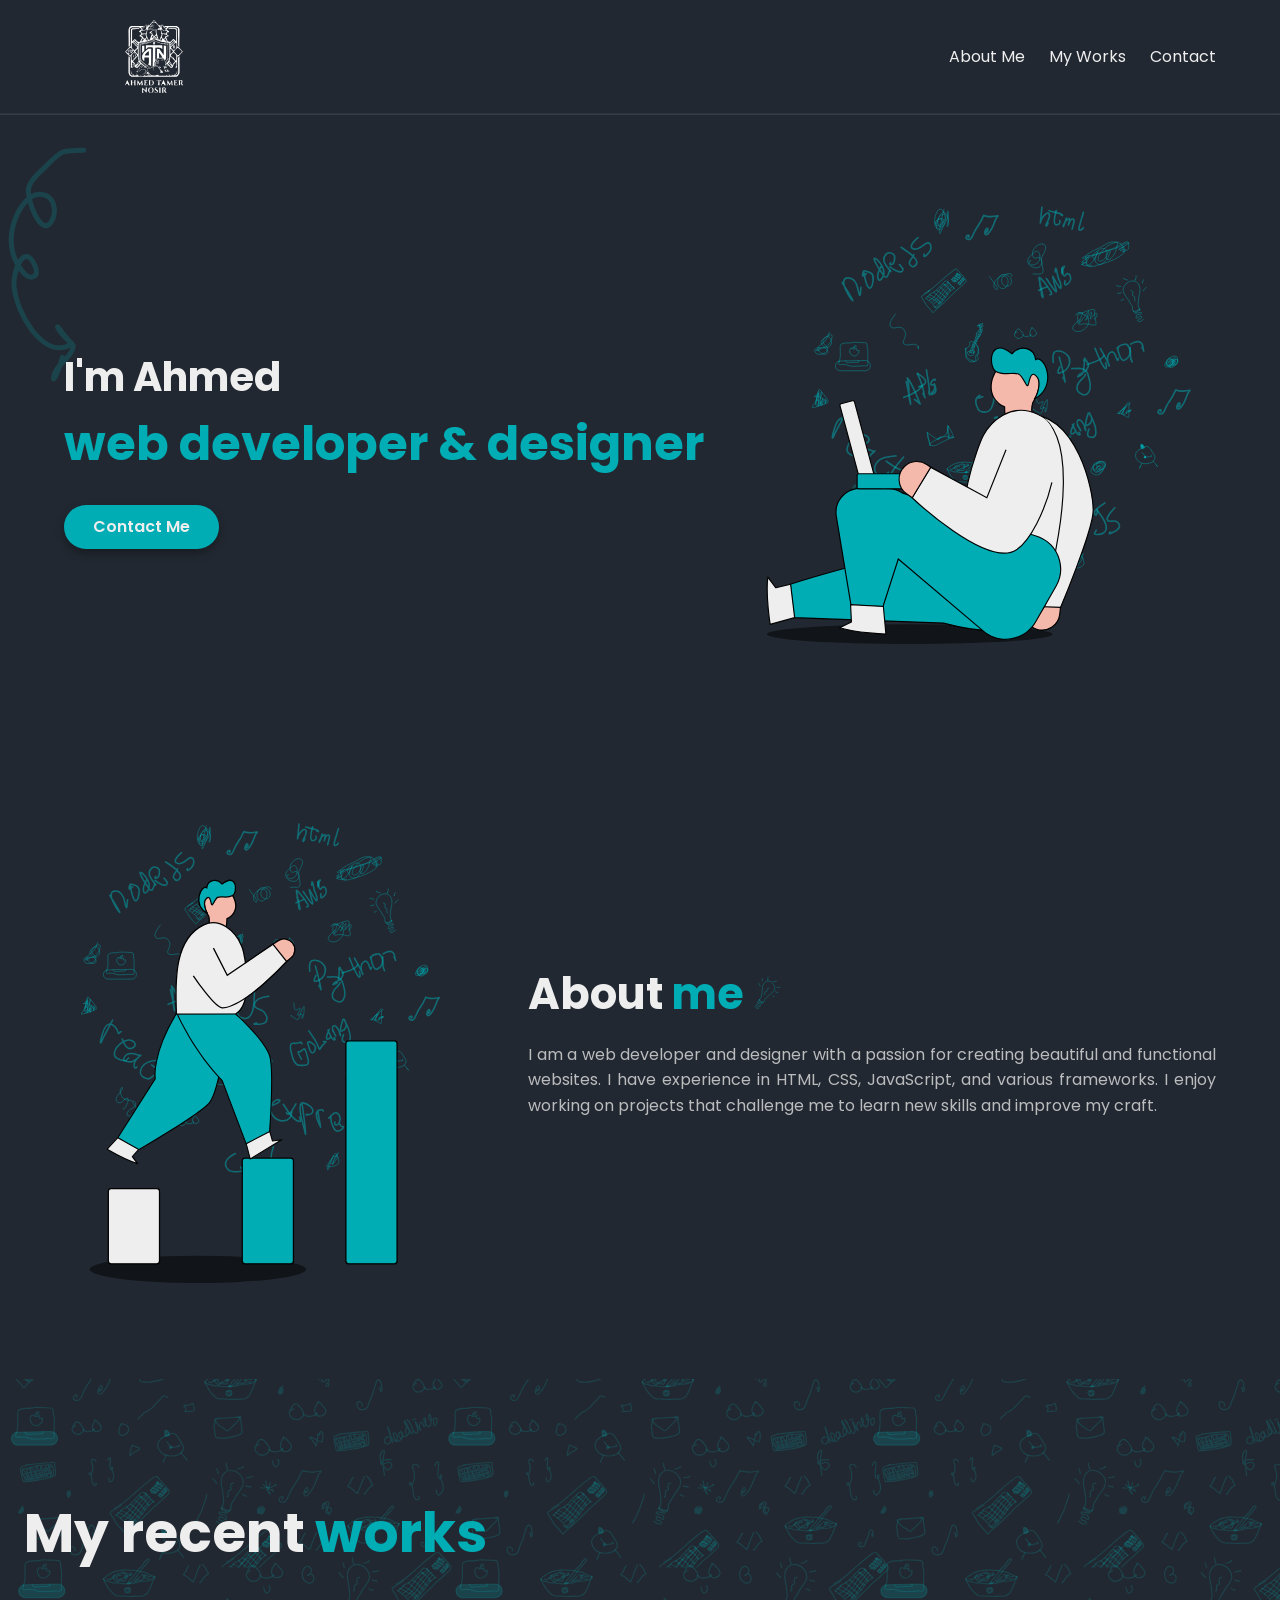
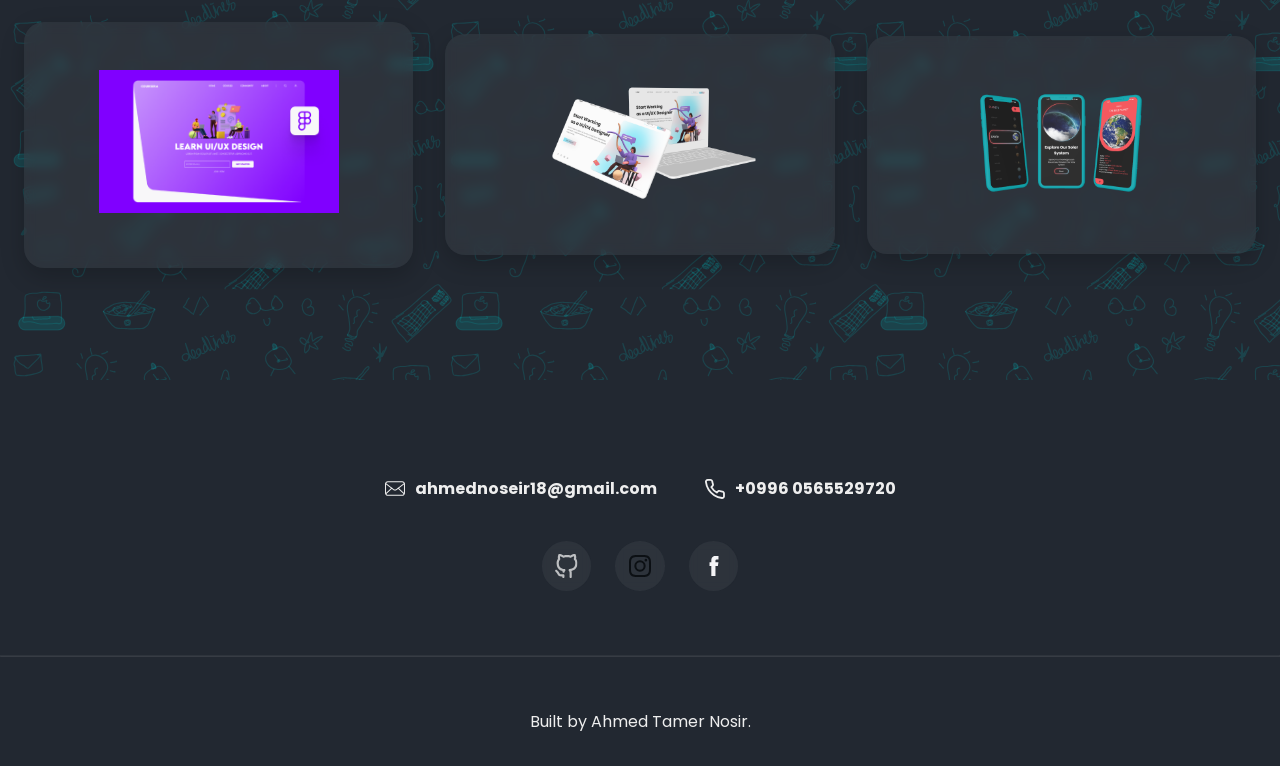
<file: index.html>
<!DOCTYPE html>
<html lang="en">
  <head>
    <meta charset="UTF-8" />
    <meta name="viewport" content="width=device-width, initial-scale=1.0" />
    <link rel="stylesheet" href="style.css" />
    <title>ATN Portfolio</title>
  </head>
  <body>
    <header>
      <img src="35.svg" alt="ATN logo" class="logo" />
      <nav class="navigation">
        <ul>
          <li><a href="#aboutMe">About Me</a></li>
          <li><a href="#MyWorks">My Works</a></li>
          <li><a href="#contactMe">Contact</a></li>
        </ul>
      </nav>
    </header>
    
    <hr />

    <section class="hero">
      <img class="arrow" src="arrow.svg" alt="arrow" />
      <div class="hero-text">
        <h1 class="name">I'm Ahmed</h1>
        <h2 class="title">web developer & designer</h2>
        <div class="hero-btn">
          <a class="contact-btn" href="#contactMe">Contact Me</a>
        </div>
      </div>
      <img src="Hero.svg" alt="hero image" class="heroImg" />
    </section>

    <section class="aboutMe" id="aboutMe">
      <img src="AboutMe..svg" alt="about me image" class="aboutMeImg" />
      <div class="textContainer">
        <div class="aboutMe-text">
          <h1 class="aboutme">About</h1>
          <h2 class="abouttitle">me</h2>
          <img src="lightbulb.svg" alt="Lightbulb" class="bulb" />
        </div>
        <div>
          <p class="aboutMe-p">
            I am a web developer and designer with a passion for creating
            beautiful and functional websites. I have experience in HTML, CSS,
            JavaScript, and various frameworks. I enjoy working on projects that
            challenge me to learn new skills and improve my craft.
          </p>
        </div>
      </div>
    </section>

    <section class="works" id="MyWorks">
      <div class="worksContainer">
        <div class="projectTitle">
          <h1 class="aboutme">My recent</h1>
          <h1 class="abouttitle">works</h1>
        </div>
        <ul>
          <li>
            <a href="#">
              <img src="landingPage.png" alt="landing page" />
            </a>
          </li>
          <li>
            <a href="#">
              <img src="webApp.png" alt="web app" />
            </a>
          </li>
          <li>
            <a href="#">
              <img src="app.png" alt="app" />
            </a>
          </li>
        </ul>
      </div>
    </section>

    <section class="contactContainer" id="contactMe">
      <div class="contact">
        <div class="emailAndPhone">
          <img src="Email .svg" alt="email logo" />
          <a href="mailto:ahmednoseir18@gmail.com"><h3>ahmednoseir18@gmail.com</h3></a>
        </div>
        <div class="emailAndPhone">
          <img src="phone.svg" alt="phone logo" />
          <h3>+0996 0565529720</h3>
        </div>
      </div>
      <div class="socialMedia">
        <a href="https://github.com/AhmedTamerNoseir" target="_blank">
          <img src="github.svg" alt="github logo" />
        </a>
        <a href="https://www.instagram.com/ahmedtamernoseir" target="_blank">
          <img src="Instagram.svg" alt="instagram logo" />
        </a>
        <a href="https://www.facebook.com/share/19atVq3155/" target="_blank">
          <img src="Facebook logo.svg" alt="facebook logo" />
        </a>
      </div>
    </section>

    <hr style="margin-top: 40px; margin-bottom: 20px;" />

    <footer>
      <p>Built by Ahmed Tamer Nosir.</p>
    </footer>
  </body>
</html>
</file>
<file: style.css>
@import url("https://fonts.googleapis.com/css2?family=Poppins:wght@400;600;700&display=swap");

* {
  margin: 0;
  padding: 0;
  box-sizing: border-box;
  scroll-behavior: smooth;
  font-family: "Poppins", sans-serif;
}

body {
  background-color: #222831;
  color: #eeeeee;
  overflow-x: hidden; /* لمنع ظهور شريط التمرير الأفقي */
}

/* Header Styles */
header {
  display: flex;
  justify-content: space-between;
  align-items: center;
  padding: 1rem 1.5rem;
  margin: 0 auto;
  max-width: 1200px;
}

header .logo {
  width: 180px;
  height: auto;
  display: block;
  filter: brightness(0) invert(1);
}

.navigation ul {
  display: flex;
  list-style-type: none;
  gap: 1.5rem;
}

.navigation a {
  text-decoration: none;
  color: #eeeeee;
  transition: color 0.3s;
}

.navigation a:hover {
  color: #00adb5;
}

hr {
  opacity: 0.1;
}

/* Hero Section */
.hero {
  display: flex;
  justify-content: space-between;
  align-items: center;
  padding: 0 1.5rem;
  margin: 4rem auto;
  max-width: 1200px;
  position: relative;
}

.arrow {
  position: absolute;
  top: -2rem;
  left: -2rem;
}

.hero-text {
  display: flex;
  flex-direction: column;
  gap: 0.5rem;
}

.name {
  font-size: 2.5rem;
  color: #eeeeee;
}

.title {
  font-size: 3rem;
  color: #00adb5;
  line-height: 1.2;
}

.heroImg {
  max-width: 450px;
  width: 100%;
  height: auto;
}

.hero-btn {
  display: flex;
  gap: 1rem;
  margin-top: 1.5rem;
}

.contact-btn {
  background-color: #00adb5;
  color: #eeeeee;
  border-radius: 24px;
  text-decoration: none;
  padding: 0.6rem 1.8rem;
  font-weight: 600;
  box-shadow: 0px 4px 10px rgba(0, 0, 0, 0.3);
  transition: transform 0.2s;
}

.contact-btn:hover {
  transform: translateY(-2px);
}

/* About Me Section */
.aboutMe {
  display: flex;
  justify-content: space-between;
  align-items: center;
  padding: 0 1.5rem;
  margin: 5rem auto;
  max-width: 1200px;
  gap: 4rem;
}

.aboutMeImg {
  max-width: 400px;
  width: 100%;
  height: auto;
}

.textContainer {
  display: flex;
  flex-direction: column;
  gap: 1rem;
}

.aboutMe-text {
  display: flex;
  align-items: center;
  gap: 8px;
  font-size: 1.8rem;
}

.aboutme {
  color: #eeeeee;
}

.abouttitle {
  color: #00adb5;
}

.bulb {
  width: 30px;
}

.aboutMe-p {
  text-align: justify;
  color: rgba(238, 238, 238, 0.75);
  line-height: 1.6;
}

/* Works Section (المُكبّر والبارز) */
.works {
  background-image: url("background.svg");
  background-size: cover;
  background-position: center;
  padding: 7rem 1.5rem;
  margin: 6rem 0;
}

.worksContainer {
  display: flex;
  flex-direction: column;
  gap: 3rem;
  margin: 0 auto;
  max-width: 1300px;
}

.projectTitle {
  display: flex;
  align-items: center;
  gap: 10px;
  font-size: 2.3rem;
}

.works ul {
  display: flex;
  list-style-type: none;
  align-items: center;
  justify-content: space-between;
  gap: 2rem;
  flex-wrap: wrap;
}

.works li {
  flex: 1 1 300px;
  display: flex;
  justify-content: center;
  align-items: center;
  border-radius: 20px;
  background-color: rgba(57, 62, 70, 0.5);
  backdrop-filter: blur(6px);
  padding: 3rem 2rem;
  box-shadow: 0px 8px 24px rgba(0, 0, 0, 0.2);
}

.works li img {
  width: 100%;
  max-width: 240px;
  height: auto;
  object-fit: contain;
  transition: transform 0.3s ease;
}

.works li img:hover {
  transform: scale(1.15);
}

/* Contact Section */
.contactContainer {
  display: flex;
  flex-direction: column;
  align-items: center;
  justify-content: center;
  gap: 2.5rem;
  padding: 0 1.5rem;
  margin: 4rem auto;
  max-width: 1200px;
}

.contact {
  display: flex;
  align-items: center;
  justify-content: center;
  gap: 3rem;
  flex-wrap: wrap;
}

.contact h3,
.contact a {
  color: #eeeeee;
  text-decoration: none;
  font-size: 1rem;
}

.emailAndPhone {
  display: flex;
  align-items: center;
  gap: 10px;
}

.emailAndPhone img {
  width: 20px;
}

.socialMedia {
  display: flex;
  align-items: center;
  justify-content: center;
  gap: 1.5rem;
}

.socialMedia a {
  display: flex;
  align-items: center;
  justify-content: center;
  border-radius: 50%;
  background-color: rgba(57, 62, 70, 0.5);
  backdrop-filter: blur(4px);
  padding: 0.8rem;
  transition: background-color 0.3s;
}

.socialMedia a:hover {
  background-color: #00adb5;
}

.socialMedia img {
  width: 24px;
  height: 24px;
}

footer {
  padding: 2rem 1.5rem;
  text-align: center;
  color: #eeeeee;
}

/* ==========================================
   Media Queries (Responsive Breakpoints)
   ========================================== */

/* Tablet Screens (Below 992px) */
@media (max-width: 992px) {
  .hero {
    flex-direction: column-reverse;
    text-align: center;
    gap: 2rem;
  }

  .hero-text {
    align-items: center;
  }

  .arrow {
    display: none;
  }

  .aboutMe {
    flex-direction: column;
    text-align: center;
    gap: 2rem;
  }

  .aboutMe-text {
    justify-content: center;
  }

  .aboutMe-p {
    text-align: center;
  }
}

/* Mobile Screens (Below 600px) */
@media (max-width: 600px) {
  header {
    flex-direction: column;
    gap: 1rem;
  }

  .name {
    font-size: 1.8rem;
  }

  .title {
    font-size: 2rem;
  }

  .works ul {
    flex-direction: column;
  }

  .works li {
    width: 100%;
  }

  .contact {
    flex-direction: column;
    gap: 1.5rem;
  }
}
</file>
